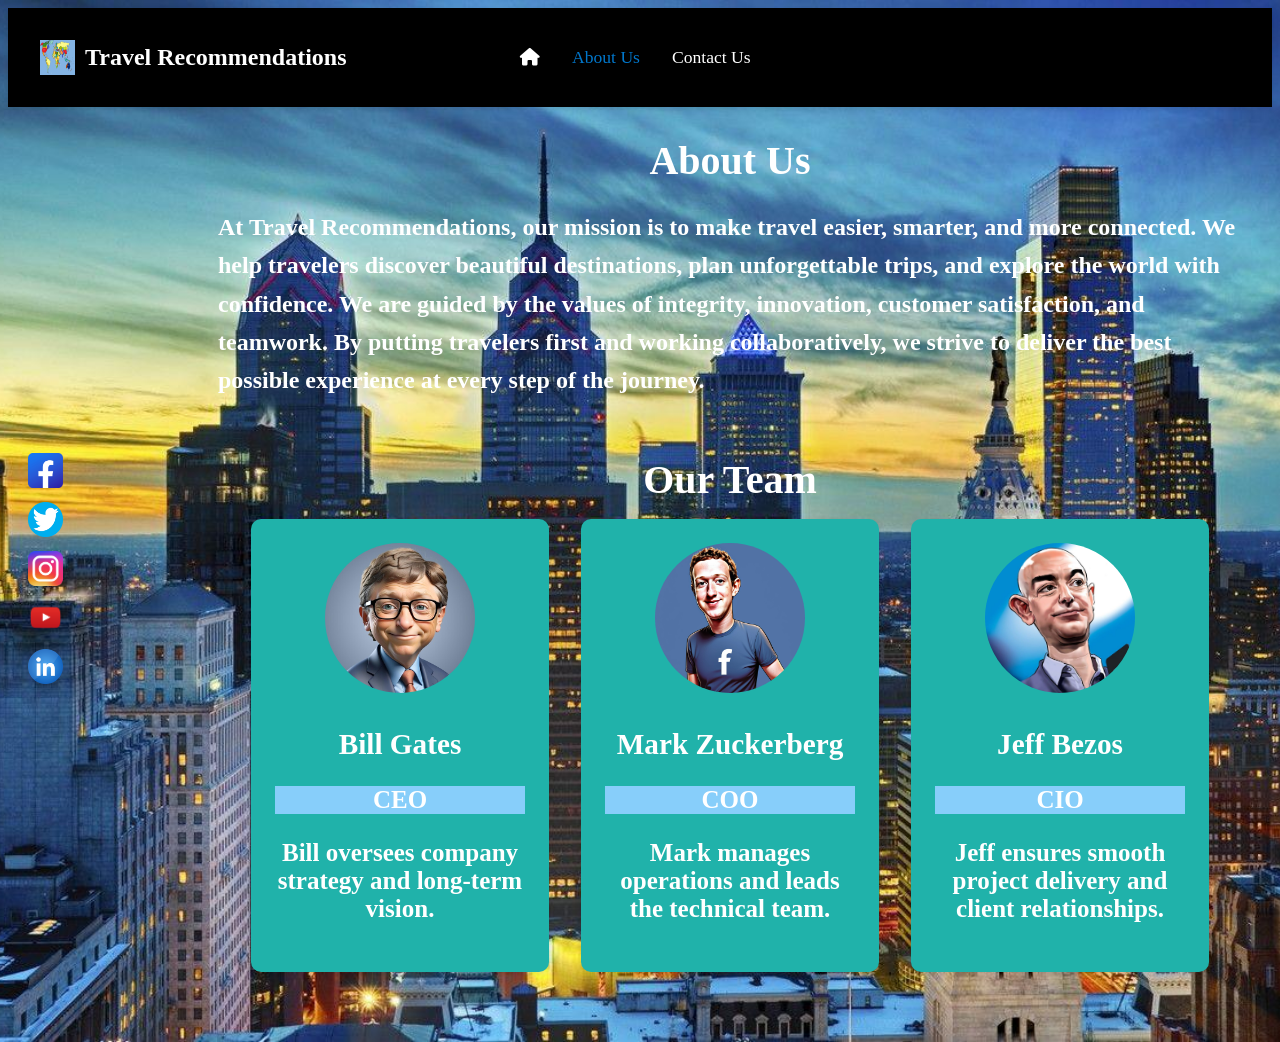
<file: about.html>
<!DOCTYPE html>
<html lang="en">
<head>
  <meta charset="UTF-8">
  <meta name="viewport" content="width=device-width, initial-scale=1.0">
  <link rel="stylesheet" href="about.css">
  <link rel="stylesheet" href="https://cdnjs.cloudflare.com/ajax/libs/font-awesome/6.5.0/css/all.min.css">
  <title>About Us</title>
</head>

<body>

  <!-- NAVBAR -->
  <nav class="navbar">
    <div class="logo">
            <img src="Tmap.png" alt="Map image" width="40" height="40" >
            <h2>Travel Recommendations</h2>
        </div>
    <ul class="nav-links">
    <li>
      <a href="travel_recommendation.html">
        <i class="fa-solid fa-house" aria-hidden="true"></i> 
      </a>
    </li>      
      <li><a href="about.html" class="active">About Us</a></li>
      <li><a href="contactUs.html">Contact Us</a></li>
    </ul>
  </nav>

  <!-- <section class="home-test"> -->
     <div class="sidebar">   
   <div class="col left">
     <a href="https://www.facebook.com" target="_blank">
      <img src="facebook-logo.png" alt="Facebook">
    </a>
    <a href="https://x.com/" target="_blank">
      <img src="twitter.png" alt="Twitter">
    </a>
    <a href="https://www.instagram.com/" target="_blank">
      <img src="instagram.png" alt="Instagram">
    </a>
    <a href="https://www.youtube.com" target="_blank">
      <img src="youtube.png" alt="YouTube">
    </a>
    <a href="https://www.linkedin.com/in/michael-wooden-165a7411b/" target="_blank">
      <img src="linkedin.png" alt="Linkedin">
    </a>
  </div>   

  <!-- ABOUT SECTION -->
   <div class="col right">
   <h1>About Us</h1>
    <p class="about-text"> 
     At Travel Recommendations, our mission is to make travel easier, smarter, and more connected. 
     We help travelers discover beautiful destinations, plan unforgettable trips, and explore the world with confidence.
     We are guided by the values of integrity, innovation, customer satisfaction,
     and teamwork. By putting travelers first and working collaboratively,
     we strive to deliver the best possible experience at every step of the journey.
    </p>
  </section>

   <!-- TEAM SECTION -->
  <section class="team-section">
  <h1>Our Team</h1>
    <div class="team-container">
      <div class="team-card">
        <img src="Bill Gates.jpg" alt="Map image" class="circle-img">
        <h3>Bill Gates</h3>
        <p class="role">CEO</p>
        <p>Bill oversees company strategy and long‑term vision.</p>
      </div>

      <div class="team-card">
         <img src="Mark Zuckerberg.jpg" alt="Map image" class="circle-img">
        <h3>Mark Zuckerberg</h3>
        <p class="role">COO</p>
        <p>Mark manages operations and leads the technical team.</p>
      </div>

      <div class="team-card">
         <img src="Jeff Bezos.jpg" alt="Map image" class="circle-img">
        <h3>Jeff Bezos</h3>
        <p class="role">CIO</p>
        <p>Jeff ensures smooth project delivery and client relationships.</p>
      </div>      
    </div>
   <!-- </section>   -->
 </div>
 </div>
</body>
</html>
</file>
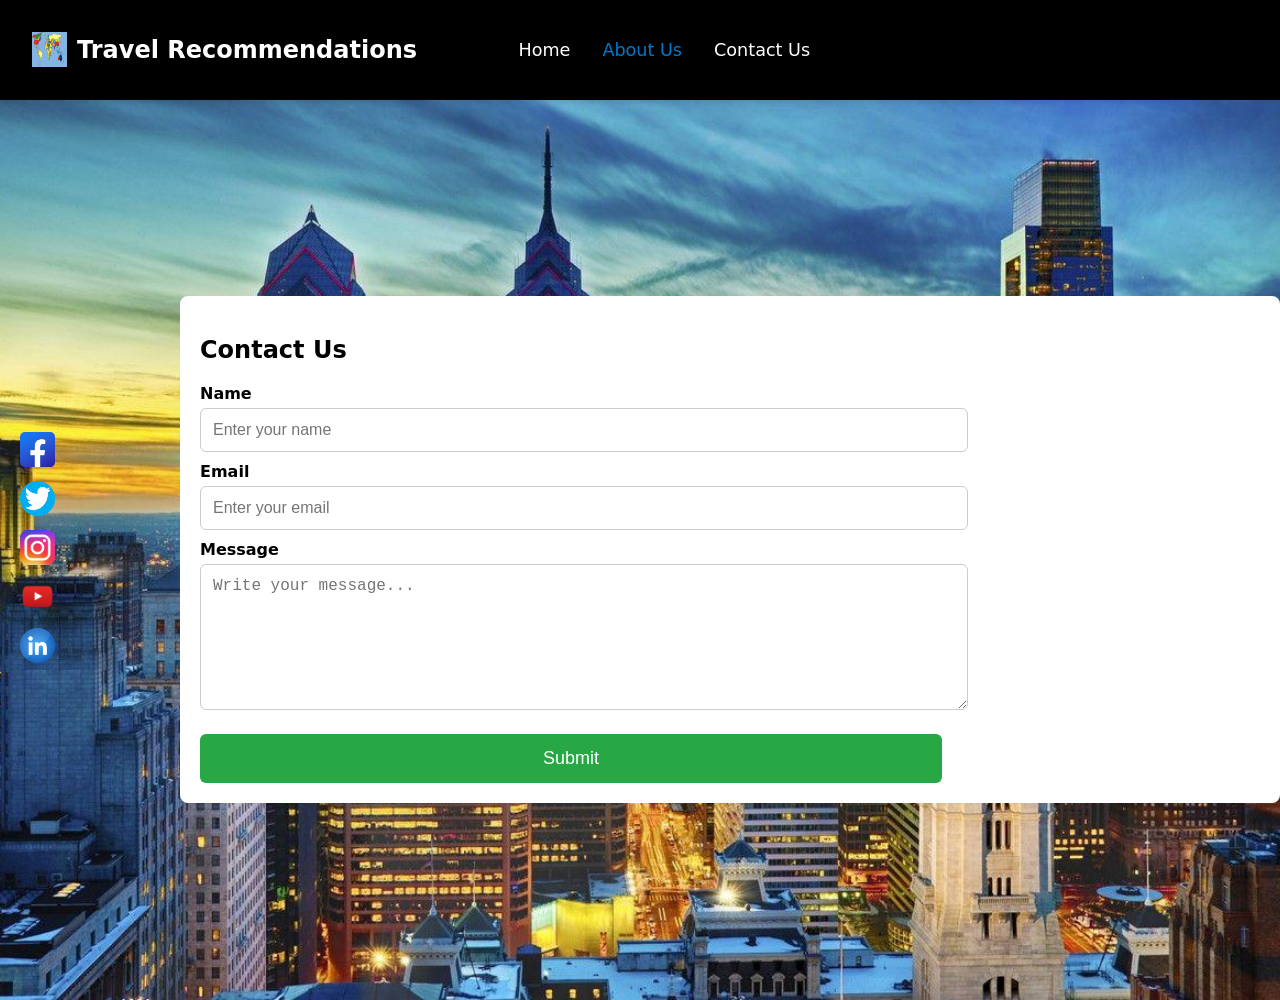
<file: contactUs.html>
<!DOCTYPE html>
<html lang="en">
<head>
  <meta charset="UTF-8">
  <meta name="viewport" content="width=device-width, initial-scale=1.0">
  <link rel="stylesheet" href="contact-us.css">
  <title>About Us</title>
</head>

<body>
  <!-- NAVBAR -->
  <nav class="navbar">
    <div class="logo">
      <img src="Tmap.png" alt="Travel Recommendations logo" width="40" height="40">
      <h2>Travel Recommendations</h2>
    </div>

    <ul class="nav-links">
      <li><a href="travel_recommendation.html">Home</a></li>
      <li><a href="about.html" class="active">About Us</a></li>
      <li><a href="contactUs.html">Contact Us</a></li>
    </ul>
  </nav>

     <!-- SOCIAL ICONS -->
    <div class="sidebar">   
     <div class="col left">
     <a href="https://www.facebook.com" target="_blank">
      <img src="facebook-logo.png" alt="Facebook">
    </a>
    <a href="https://x.com/" target="_blank">
      <img src="twitter.png" alt="Twitter">
    </a>
    <a href="https://www.instagram.com/" target="_blank">
      <img src="instagram.png" alt="Instagram">
    </a>
    <a href="https://www.youtube.com" target="_blank">
      <img src="youtube.png" alt="YouTube">
    </a>
    <a href="https://www.linkedin.com/in/michael-wooden-165a7411b/" target="_blank">
      <img src="linkedin.png" alt="Linkedin">
    </a>   
  </div>   

  <section class="contact-right">
    <!-- Your contact form goes here -->
    <h2>Contact Us</h2>
    <form class="contact-form">
    <label for="name">Name</label>
    <input type="text" id="name" placeholder="Enter your name" required>
    <label for="email">Email</label>
    <input type="email" id="email" placeholder="Enter your email" required>
    <label for="message">Message</label>
    <textarea id="message" placeholder="Write your message..." required></textarea>
    <button type="submit">Submit</button>      
    </form>
  </section>
 </body>
</html>
</file>
<file: about.css>
body{
background: url('Philadelphia.jpg') center/cover no-repeat;
}
/* NAVBAR */ 
.navbar {
  display: flex;
  justify-content: space-between;
  align-items: center;
  padding: 1rem 2rem;
  background-color: black;
  box-shadow: 0 2px 6px rgba(0,0,0,0.1);
}
.home {
    position: relative;
    height: 120vh;
    background: url('Philadelphia.jpg') center/cover no-repeat;
    display: flex;
    justify-content: center;
    align-items: center;
    color: black;
    text-align: center;
  }  
.logo {
    display: flex;
    align-items: center;
    gap: 10px;
    color: white;
}
.nav-links {
  display: flex; 
  justify-content: left; 
  gap: 2rem; 
  align-items: left;  
  width: 60%;  
  }
.nav-links a {
  text-decoration: none;
  font-size: 1.1rem;
  color: white;  
}
.nav-links a.active,
.nav-links a:hover {
  color: #0077cc;
}
img{
  width : 35px;
  height: 35px;
  gap: 20px;
  transition: transform 0.25s ease, box-shadow 0.25s ease;
  will-change: transform;
}
img:hover {
  transform: translateY(-6px);
  box-shadow: 0 8px 20px rgba(0, 0, 0, 0.15);
}
.sidebar {
  display: flex;
  min-height: 100vh;
  justify-content: center;
  align-items: center;
}
.col.left {
  display: flex;
  flex: 0 0 140px; 
  flex-direction: column;       
  color: #fff;
  padding: 20px;
  border-radius: 8px;
  gap: 10px;
 }
.right {
  flex: 1;                /* takes remaining space */
  padding: 30px;
  border-radius: 8px; 
  justify-content: left;
  align-items: left;
  text-align: left; 
  font-size:  25px;
  color: white;
}
/* ABOUT SECTION */
.about-section {
  text-align: center;
  text-wrap: balance;
  padding: 3rem 2rem;
  max-width: 900px;
  max-height: 1200px;
  margin: auto; 
  color:white
}
h1 {
  font-size: 2.5rem;
  margin-bottom: 1rem; 
  margin-top: 0;
  text-align: center;  
  justify-content: center;
  align-items: center;
  font-family: Georgia, "Times New Roman", serif;
}
.about-text {
  font-size: 1.5rem;
  line-height: 1.6;
  margin-bottom: 1.5rem;
  font-weight: 800; 
  font-style: bold;
  text-align: left;  
}
/* TEAM SECTION */
.team-section {
  text-align: center;
  padding: 2rem;
  color: white
}
.team-section h2 {
  font-size: 2rem;
  margin-bottom: 2rem;
  color: white
}
.team-container {
  display: flex;
  justify-content: center;
  gap: 2rem;
  flex-wrap: wrap;  
}
.team-card {
  width: 250px;
  padding: 1.5rem;
  background: lightseagreen;
  border-radius: 10px;
  box-shadow: 0 2px 6px rgba(0,0,0,0.1);
  color: white;
  font-weight: bold;
  transition: transform 0.25s ease, box-shadow 0.25s ease;
  will-change: transform;
}
.team-card:hover {
  transform: translateY(-6px);
  box-shadow: 0 8px 20px rgba(0, 0, 0, 0.15);
}
.team-card h3 {
  margin-bottom: 0.3rem;
}
.role {
  font-weight: bold;
   color: white;
   background: lightskyblue;
   margin-bottom: 0.5rem;
}
.circle-img {
  width: 150px;
  height: 150px;
  border-radius: 50%;
  object-fit: cover;
}
.overlay {
    top: 0;
    left: 0;
    width: 100%;
    height: 100%;
    background: rgba(0,0,0,0.45); /* darkens background for readability */
  }
  .social-icons img {
    width: 32px;
    margin: 0 10px;
    cursor: pointer;
    transition: transform 0.2s ease;
  }  
  .social-icons img:hover {
    transform: scale(1.15);
  }
  .social-icons {
    display: flex;
    justify-content: center;   /* centers horizontally */
    align-items: center;       /* centers vertically */
    margin: 0 auto;            /* ensures the block itself is centered */
}
.contact-section {
  max-width: 500px;
  margin: 40px auto;
  background: rgba(255, 255, 255, 0.9);
  padding: 25px;
  border-radius: 10px;
  box-shadow: 0 0 12px rgba(0,0,0,0.1);
  text-align: center;
  /* float: right; */
}
.contact-section h2 {
  margin-bottom: 20px;
}
.contact-form label {
  display: block;
  text-align: left;
  margin: 10px 0 5px;
  font-weight: bold;
}
.contact-form input,
.contact-form textarea {
  width: 100%;
  padding: 12px;
  border: 1px solid #ccc;
  border-radius: 6px;
  font-size: 16px;
}
.contact-form textarea {
  height: 120px;
  resize: vertical;
}
.contact-form button {
  width: 100%;
  padding: 14px;
  margin-top: 20px;
  background: #28a745;
  color: white;
  border: none;
  border-radius: 6px;
  font-size: 18px;
  cursor: pointer;
  transition: background 0.2s ease;
}
.contact-form button:hover {
  background: #218838;
}
</file>
<file: contact-us.css>
body{
  background: url('Philadelphia.jpg') center/cover no-repeat;
  font-family: "Inter", system-ui, -apple-system, "Segoe UI", Roboto, sans-serif;
  margin: 0;
}
/* NAVBAR */ 
.navbar {
  display: flex;
  justify-content: space-between;
  align-items: center;
  padding: 1rem 2rem;
  background-color: black;
  box-shadow: 0 2px 6px rgba(0,0,0,0.1);
}
.logo {
    display: flex;
    align-items: center;
    gap: 10px;
    color: white;
}
.nav-links {
  display: flex; 
  /* justify-content: center; */
  gap: 2rem; 
  align-items: center;
  width: 60%;
 }
.nav-links a {
  text-decoration: none;
  font-size: 1.1rem;
  color: white;
}
.nav-links a.active,
.nav-links a:hover {
  color: #0077cc;
}
.social-icons img {
    width: 32px;
    margin: 0 10px;
    cursor: pointer;
    transition: transform 0.2s ease;
  }  
  .social-icons img:hover {
    transform: scale(1.15);
  }
  .social-icons {
    display: flex;
    justify-content: center;   /* centers horizontally */
    align-items: center;       /* centers vertically */
    margin: 0 auto;            /* ensures the block itself is centered */
}
.contact-form label {
  display: block;
  text-align: left;
  margin: 10px 0 5px; 
  font-weight: bold;
}
.contact-form input,
.contact-form textarea {
  width: 70%;
  padding: 12px;
  border: 1px solid #ccc;
  border-radius: 6px;
  font-size: 16px;
  align-items: left;  
}
.contact-form textarea {
  height: 120px;
  resize: vertical;
}
.contact-form button {
  width: 70%;
  padding: 14px;
  margin-top: 20px;
  background: #28a745;
  color: white;
  border: none;
  border-radius: 6px;
  font-size: 18px;
  cursor: pointer;
  transition: background 0.2s ease;
}
.contact-form button:hover {
  background: #218838;
}.content-left {
  flex: 1;
  margin-top: 150px;
  background: lightblue;
  padding: 20px;
  border-radius: 8px; 
  font-size: 20px;
}
/* Right side */
.contact-right {
  flex: 1;
  background: #ffffff;
  padding: 20px;
  border-radius: 8px;  
}
.sidebar {
  display: flex;
  min-height: 100vh;
  justify-content: center;
  align-items: center;
 }
.col.left {
  display: flex;
  flex: 0 0 140px; 
  flex-direction: column;       
  color: #fff;
  padding: 20px;
  border-radius: 8px;  
  gap: 10px;
}
img {
  width : 35px;
  height: 35px;
  gap: 20px;
  transition: transform 0.25s ease, box-shadow 0.25s ease;
  will-change: transform;
}
img:hover {
  transform: translateY(-6px);
  box-shadow: 0 8px 20px rgba(0, 0, 0, 0.15);
}
</file>
